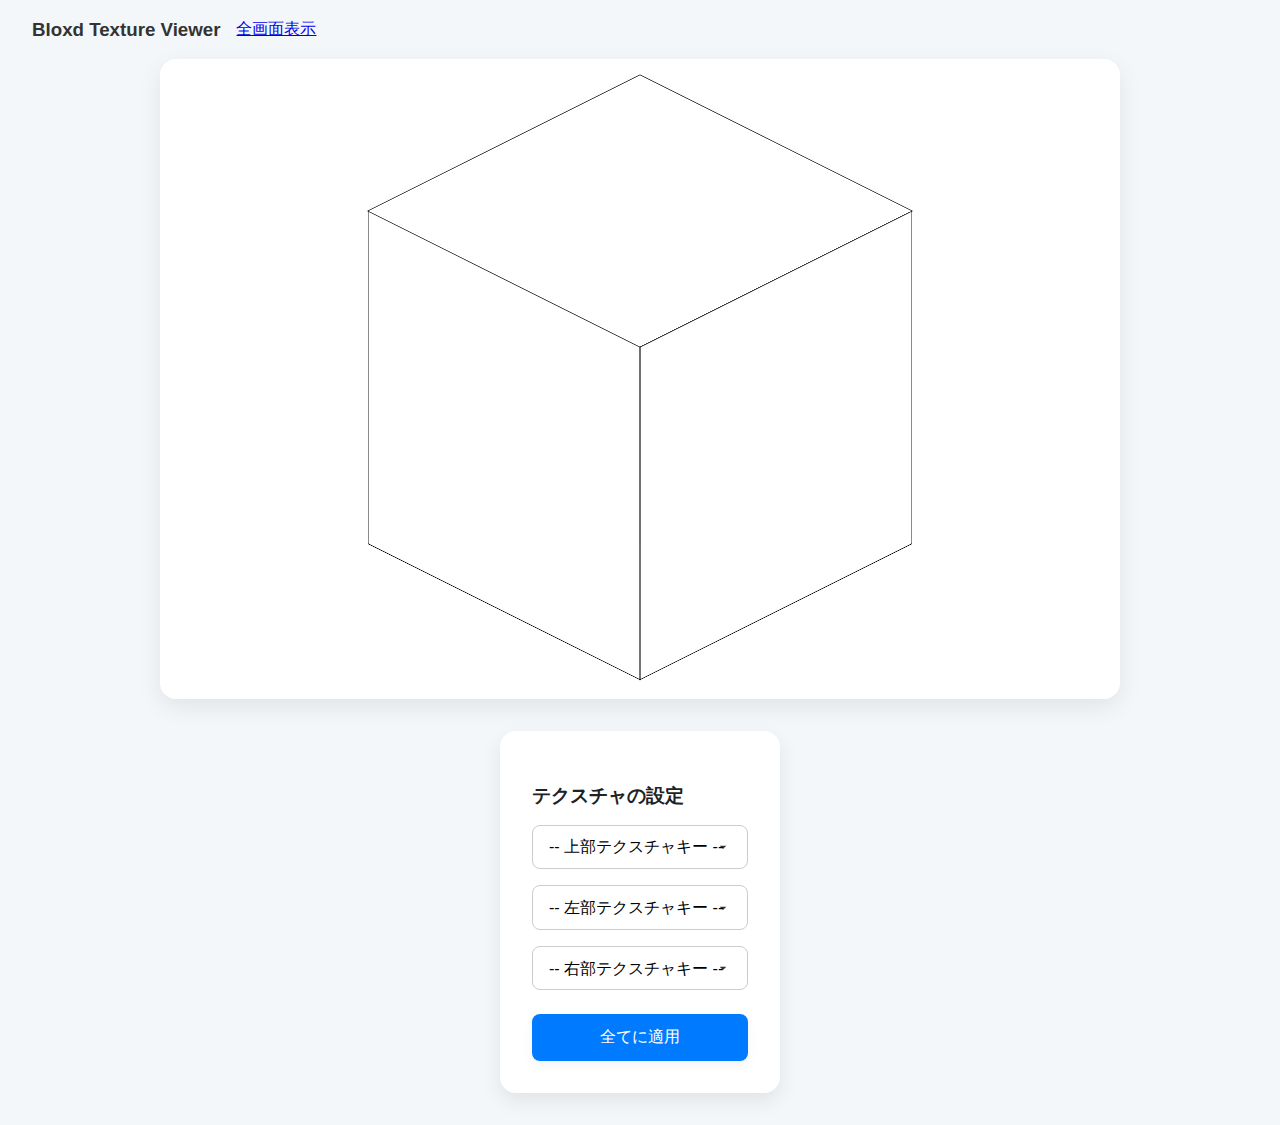
<file: index.html>
<!DOCTYPE html>
<html lang="ja">

<head>
    <meta charset="UTF-8">
    <title>Bloxd Texture Viewer</title>
    <link rel="apple-touch-icon" href="favicon.png">
    <link rel="icon" href="favicon.png">
    <link rel="stylesheet" href="styles.css">
</head>

<body>
    <div class="header">
        <h3>Bloxd Texture Viewer</h3>
        <p><a href="javascript:void(0)" onclick="fullScreen()">全画面表示</a></p>
    </div>
    <div class="layout">
        <div class="ItemWrapper">
            <div class="BlockItemWrapper" id="fullScreenArea">
                <div class="BlockItem" id="BlockItem1" style="background-image: url('');">
                    <div class="BlockItem2" style="background-image: url('');"></div>
                    <div class="BlockItem3">
                        <div class="BlockItem3Inner" style="background-image: url('');"></div>
                    </div>
                </div>
            </div>
        </div>

        <div class="input">
            <p>テクスチャの設定</p>
            <select id="top">
                <option value="">-- 上部テクスチャキー --</option>
            </select><br>
            <select id="side-left">
                <option value="">-- 左部テクスチャキー --</option>
            </select><br>
            <select id="side-right">
                <option value="">-- 右部テクスチャキー --</option>
            </select><br>
            <button type="button" id="copyTopToSides">全てに適用</button>
        </div>
    </div>
    <script src="script.js"></script>
</body>

</html>
</file>
<file: styles.css>
body {
    font-family: 'Segoe UI', Tahoma, Geneva, Verdana, sans-serif;
    background-color: #f4f7fa;
    margin: 0;
    padding: 2rem;
    padding-top: 0;
    color: #333;
}

.header {
  display: flex;
  align-items: center;  /* 縦位置を揃えるならこれ */
  gap: 1rem;           /* 要素間の隙間 */
}

.layout {
    display: flex;
    justify-content: center;
    align-items: flex-start;
    gap: 2rem;
    flex-wrap: wrap;
}

.ItemWrapper {
    -ms-interpolation-mode: nearest-neighbor;
    align-items: center;
    justify-content: center;
    display: flex;
    height: 100%;
    image-rendering: pixelated;
    image-rendering: -moz-crisp-edges;
    image-rendering: -o-crisp-edges;
    justify-content: center;
    pointer-events: none;
    position: relative;
    width: 60rem;
    height: 40rem;
    background-color: #fff;
    border-radius: 1rem;
    box-shadow: 0 8px 24px rgba(0, 0, 0, 0.08);
}

.BlockItemWrapper {
    position: relative;
    width: 100%;
    display: flex;
    justify-content: center;
    align-items: center;
    margin-top: -21rem;
}

.BlockItem {
    background-size: 100% 100%;
    margin: 0 auto;
    outline: 1px solid #000;
    padding-bottom: 40%;
    position: relative;
    transform: translateZ(100px) rotateX(60deg) rotate(45deg);
    transform-style: preserve-3d;
    width: 40%;
}

.BlockItem2 {
    background-size: 100% 100%;
    content: "";
    position: absolute;
    transform-origin: top left;
    /* ← 原点を左上にすることでズレを最小化 */
    width: 100%;
    height: 100%;
    top: 100%;
    left: 0;
    transform: rotateX(-90deg);
    outline: 1px solid #000;
    margin-top: 0;
    /* ← ズレの原因をリセット */
    margin-left: 0;
    /* ← ズレの原因をリセット */
}

.BlockItem3 {
    background-size: 100% 100%;
    content: "";
    position: absolute;
    transform-origin: top left;
    width: 100%;
    height: 100%;
    top: 0;
    left: 100%;
    transform: rotateY(90deg);
}

.BlockItem3Inner {
    background-size: 100% 100%;
    outline: 1px solid #000;
    transform: rotate(-90deg);
    transform-origin: 50% 50%;
    width: 100%;
    height: 100%;
    margin-left: 0;
    /* ← これもズレ調整 */
}

.input {
    background: #ffffff;
    padding: 2rem;
    border-radius: 1rem;
    box-shadow: 0 8px 20px rgba(0, 0, 0, 0.08);
    width: 280px;
    box-sizing: border-box;
    flex-shrink: 0;
}

.input p {
    font-size: 1.2rem;
    font-weight: bold;
    margin-bottom: 1rem;
    color: #222;
}

.input select {
    padding: 0.8rem 1rem;
    border: 1px solid #ccc;
    border-radius: 0.5rem;
    margin-bottom: 1rem;
    width: 100%;
    font-size: 1rem;
    box-sizing: border-box;
    background-color: #fff;
    appearance: none;
    background-image: url("data:image/svg+xml,%3Csvg fill='%23333' height='16' viewBox='0 0 24 24' width='16' xmlns='http://www.w3.org/2000/svg'%3E%3Cpath d='M7 10l5 5 5-5z'/%3E%3C/svg%3E");
    background-repeat: no-repeat;
    background-position: right 1rem center;
    background-size: 1rem;
    cursor: pointer;
}

.input select:hover {
    border-color: #007bff;
    background-color: #f0f8ff;
}

.input select:focus {
    border-color: #007bff;
    outline: none;
    box-shadow: 0 0 0 3px rgba(0, 123, 255, 0.25);
}

#copyTopToSides {
    background-color: #007bff;
    color: white;
    padding: 0.8rem 1rem;
    border: none;
    border-radius: 0.5rem;
    font-size: 1rem;
    width: 100%;
    cursor: pointer;
    transition: background-color 0.3s ease;
    margin-top: 0.5rem;
    box-shadow: 0 4px 12px rgba(0, 0, 0, 0.05);
}

#copyTopToSides:hover {
    background-color: #0056b3;
}

#copyTopToSides:focus {
    outline: none;
    box-shadow: 0 0 0 3px rgba(0, 123, 255, 0.25);
}

/* fullScreenAreaが全画面表示になったときのスタイル */
#fullScreenArea:-webkit-full-screen {
    width: 100vw;
    height: 100vh;
    background-color: white;
    /* 必要に応じて背景色を設定（例:白） */
    display: flex;
    /* 子要素の配置を中央にしたい場合など */
    justify-content: center;
    align-items: center;
}

#fullScreenArea:-moz-full-screen {
    width: 100vw;
    height: 100vh;
    background-color: white;
    display: flex;
    justify-content: center;
    align-items: center;
}

#fullScreenArea:-ms-fullscreen {
    width: 100vw;
    height: 100vh;
    background-color: white;
    display: flex;
    justify-content: center;
    align-items: center;
}

#fullScreenArea:fullscreen {
    background-color: white;
}

#fullScreenArea:fullscreen .BlockItem {
    width: min(40vh, 40vw);
    padding-bottom: min(40vh, 40vw);
}
</file>
